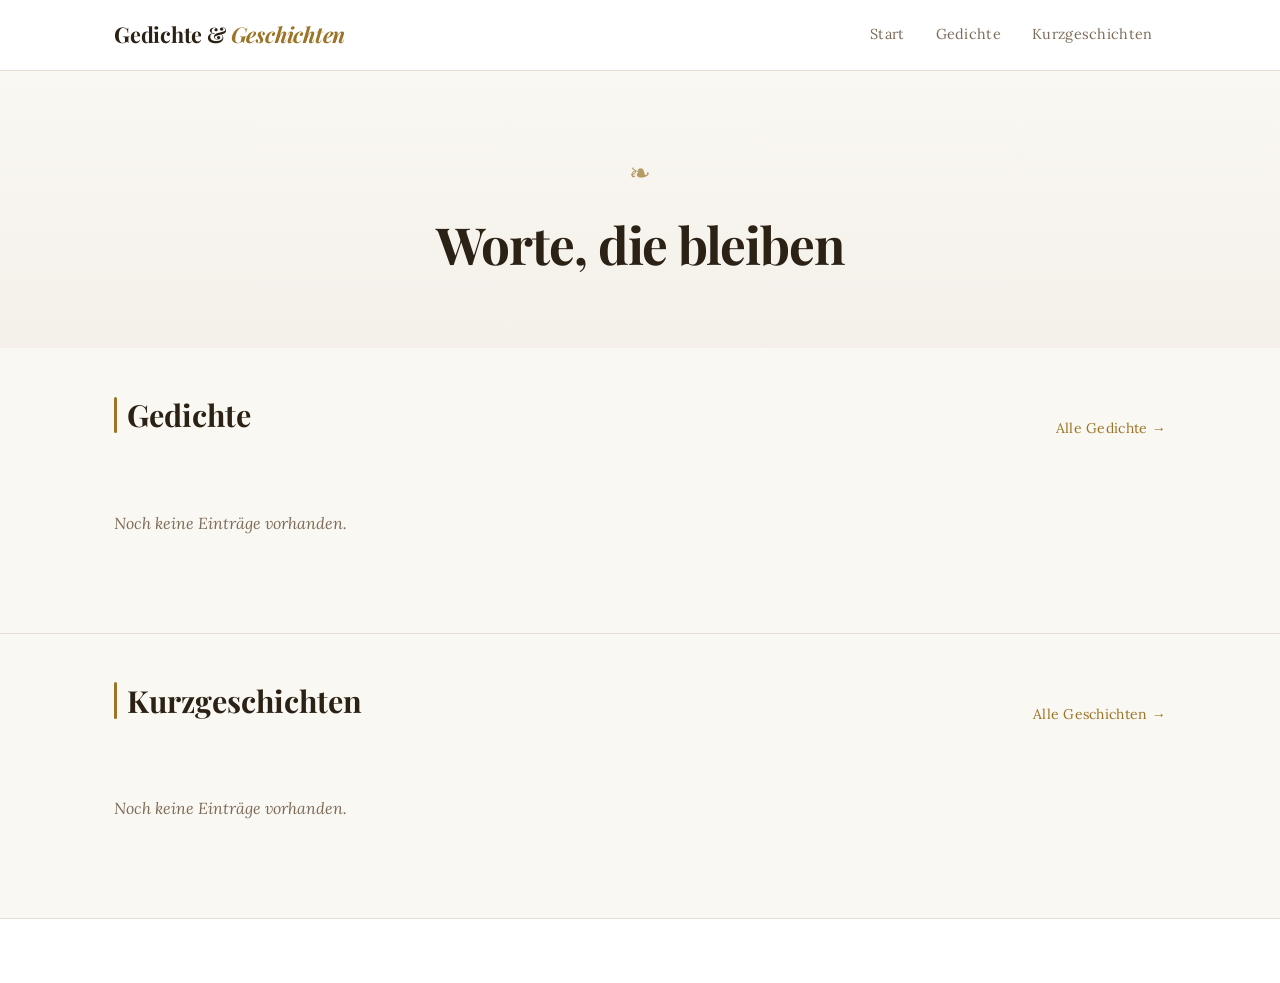
<file: index.html>
<!DOCTYPE html>
<html lang="de">
<head>
  <meta charset="UTF-8" />
  <meta name="viewport" content="width=device-width, initial-scale=1.0" />
  <title>Gedichte &amp; Geschichten</title>
  <meta name="description" content="Gedichte und Kurzgeschichten — persönliche Texte voller Stimmung und Gefühl." />
  <link rel="preconnect" href="https://fonts.googleapis.com" />
  <link rel="preconnect" href="https://fonts.gstatic.com" crossorigin />
  <link href="https://fonts.googleapis.com/css2?family=Playfair+Display:ital,wght@0,700;1,400&family=Lora:ital,wght@0,400;0,600;1,400&display=swap" rel="stylesheet" />
  <link rel="stylesheet" href="style.css" />
</head>
<body data-page="home">

  <!-- ── Header ────────────────────────────────────────────── -->
  <header class="site-header">
    <div class="container header-inner">
      <a href="/" class="site-logo">Gedichte &amp; <span>Geschichten</span></a>
      <nav class="site-nav" aria-label="Hauptnavigation">
        <a href="/">Start</a>
        <a href="/gedichte">Gedichte</a>
        <a href="/kurzgeschichten">Kurzgeschichten</a>
      </nav>
    </div>
  </header>

  <!-- ── Main ──────────────────────────────────────────────── -->
  <main>

    <!-- Hero -->
    <section class="hero">
      <span class="hero-ornament" aria-hidden="true">❧</span>
      <h1>Worte, die bleiben</h1>
    </section>

    <!-- Gedichte section -->
    <section class="section" aria-labelledby="heading-gedichte">
      <div class="container">
        <div class="section-header">
          <h2 class="section-title" id="heading-gedichte">Gedichte</h2>
          <a href="/gedichte" class="section-link">Alle Gedichte →</a>
        </div>
        <div class="card-grid" id="gedichte-grid">
          <p class="loading-msg">Wird geladen …</p>
        </div>
      </div>
    </section>

    <!-- Kurzgeschichten section -->
    <section class="section" aria-labelledby="heading-geschichten">
      <div class="container">
        <div class="section-header">
          <h2 class="section-title" id="heading-geschichten">Kurzgeschichten</h2>
          <a href="/kurzgeschichten" class="section-link">Alle Geschichten →</a>
        </div>
        <div class="card-grid" id="kurzgeschichten-grid">
          <p class="loading-msg">Wird geladen …</p>
        </div>
      </div>
    </section>

  </main>

  <!-- ── Footer ────────────────────────────────────────────── -->
  <footer class="site-footer">
    <div class="container">
    </div>
  </footer>

  <script src="main.js"></script>
</body>
</html>
</file>
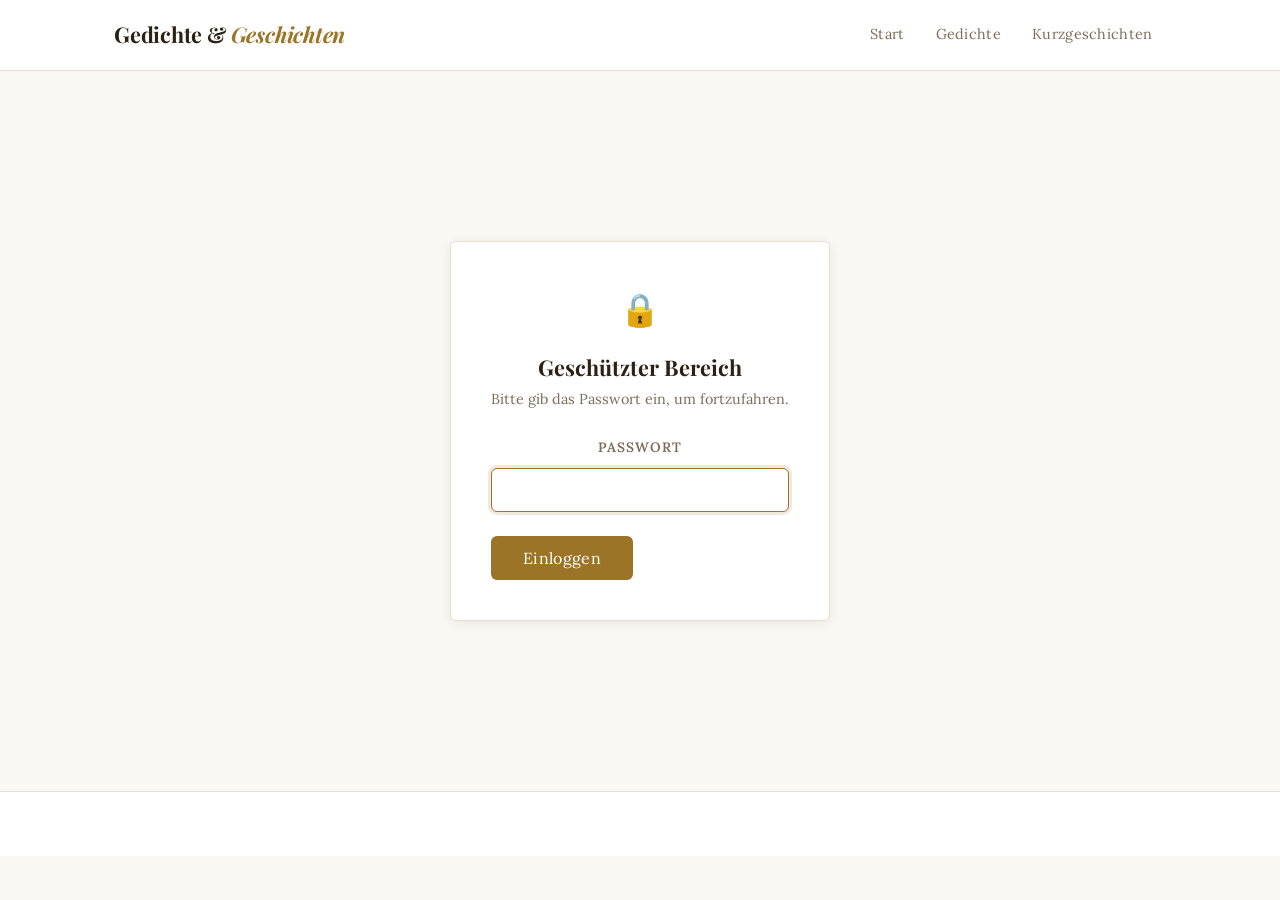
<file: admin.html>
<!DOCTYPE html>
<html lang="de">
<head>
  <meta charset="UTF-8" />
  <meta name="viewport" content="width=device-width, initial-scale=1.0" />
  <title>Neuen Text einreichen</title>
  <meta name="robots" content="noindex, nofollow" />
  <link rel="preconnect" href="https://fonts.googleapis.com" />
  <link rel="preconnect" href="https://fonts.gstatic.com" crossorigin />
  <link href="https://fonts.googleapis.com/css2?family=Playfair+Display:ital,wght@0,700;1,400&family=Lora:ital,wght@0,400;0,600;1,400&display=swap" rel="stylesheet" />
  <link rel="stylesheet" href="style.css" />
</head>
<body data-page="admin">

  <!-- ── Header ────────────────────────────────────────────── -->
  <header class="site-header">
    <div class="container header-inner">
      <a href="/" class="site-logo">Gedichte &amp; <span>Geschichten</span></a>
      <nav class="site-nav" aria-label="Hauptnavigation">
        <a href="/">Start</a>
        <a href="/gedichte">Gedichte</a>
        <a href="/kurzgeschichten">Kurzgeschichten</a>
      </nav>
    </div>
  </header>

  <!-- ── Password lock screen ──────────────────────────────── -->
  <div class="admin-lock" id="lock-screen">
    <div class="lock-box">
      <div class="lock-icon" aria-hidden="true">🔒</div>
      <h2>Geschützter Bereich</h2>
      <p>Bitte gib das Passwort ein, um fortzufahren.</p>
      <form id="pw-form" onsubmit="checkPassword(event)">
        <div class="form-group">
          <label for="pw-input">Passwort</label>
          <input
            type="password"
            id="pw-input"
            name="password"
            autocomplete="current-password"
            required
            autofocus
          />
        </div>
        <p class="pw-error" id="pw-error">Falsches Passwort. Bitte versuche es erneut.</p>
        <div class="form-actions">
          <button type="submit" class="btn-primary">Einloggen</button>
        </div>
      </form>
    </div>
  </div>

  <!-- ── Admin form (hidden until unlocked) ────────────────── -->
  <main class="admin-content" id="admin-content" style="display:none">
    <div class="container" style="max-width: 720px;">

      <h1>Neuen Text einreichen</h1>
      <p>Fülle das Formular aus und klicke auf „Veröffentlichen". Der Text erscheint dann sofort auf der Website.</p>

      <form id="submission-form">

        <div class="form-group">
          <label for="field-title">Titel *</label>
          <input
            type="text"
            id="field-title"
            name="titel"
            required
            placeholder="z. B. Herbstabend"
          />
        </div>

        <div class="form-group">
          <label for="field-category">Kategorie *</label>
          <select id="field-category" name="kategorie" required>
            <option value="" disabled selected>Bitte wählen …</option>
            <option value="Gedicht">Gedicht</option>
            <option value="Kurzgeschichte">Kurzgeschichte</option>
          </select>
        </div>

        <div class="form-group">
          <label for="field-date">Datum</label>
          <input
            type="date"
            id="field-date"
            name="datum"
          />
          <span class="form-hint">Leer lassen = heutiges Datum</span>
        </div>

        <div class="form-group">
          <label for="field-snippet">Kurzvorschau *</label>
          <input
            type="text"
            id="field-snippet"
            name="kurzvorschau"
            required
            placeholder="Ein bis zwei Sätze als Vorschau …"
            maxlength="200"
          />
          <span class="form-hint">Wird auf der Startseite als Vorschautext angezeigt.</span>
        </div>

        <div class="form-group">
          <label for="field-text">Vollständiger Text *</label>
          <textarea
            id="field-text"
            name="text"
            required
            placeholder="Hier den vollständigen Text eingeben …&#10;&#10;Für Gedichte: jede Zeile einzeln, Strophen durch eine Leerzeile trennen.&#10;Für Prosa: Absätze durch eine Leerzeile trennen."
          ></textarea>
          <span class="form-hint">Zeilenumbrüche und Leerzeilen werden beibehalten.</span>
        </div>

        <div class="form-actions">
          <button type="submit" class="btn-primary" id="submit-btn">✦ Veröffentlichen</button>
          <button type="button" class="btn-secondary" onclick="resetForm()">Zurücksetzen</button>
        </div>

        <div class="form-success" id="form-success">
          <strong>Veröffentlicht!</strong> Der Text ist jetzt auf der Website. Es kann bis zu einer Minute dauern, bis er sichtbar ist. 🌿
        </div>

        <div class="form-error" id="form-error" style="display:none; background:#fdf0f0; border:1px solid #e8b4b4; border-radius:6px; padding:1rem 1.25rem; margin-top:1.5rem; color:#8b2020; font-size:0.95rem;">
          Fehler beim Veröffentlichen. Bitte versuche es erneut.
        </div>

      </form>

      <hr style="margin: 3rem 0; border: none; border-top: 1px solid var(--border);" />

      <details style="color: var(--muted); font-size: 0.875rem; line-height: 1.7;">
        <summary style="cursor: pointer; font-weight: 600; color: var(--accent); margin-bottom: 0.75rem;">
          Tipps zum Ausfüllen
        </summary>
        <p style="margin-bottom: 0.75rem;">
          <strong>Für Gedichte:</strong> Trenne Strophen durch eine Leerzeile. Jede Verszeile kommt in eine eigene Zeile.<br />
          <strong>Für Prosa:</strong> Absätze ebenfalls durch eine Leerzeile trennen.
        </p>
        <p>
          <strong>Kurzvorschau:</strong> Ein bis zwei Sätze, die neugierig machen — dieser Text erscheint auf der Startseite als Vorschau.
        </p>
      </details>

    </div>
  </main>

  <!-- ── Footer ────────────────────────────────────────────── -->
  <footer class="site-footer">
    <div class="container"></div>
  </footer>

  <script>
    const PASSWORD = 'PLACEHOLDER';

    function checkPassword(e) {
      e.preventDefault();
      const input = document.getElementById('pw-input').value;
      const error = document.getElementById('pw-error');

      if (input === PASSWORD) {
        document.getElementById('lock-screen').style.display = 'none';
        document.getElementById('admin-content').style.display = 'block';
        error.style.display = 'none';
        document.getElementById('field-title').focus();
        document.getElementById('field-date').value = new Date().toISOString().split('T')[0];
      } else {
        error.style.display = 'block';
        document.getElementById('pw-input').value = '';
        document.getElementById('pw-input').focus();
      }
    }

    function resetForm() {
      document.getElementById('submission-form').reset();
      document.getElementById('form-success').style.display = 'none';
      document.getElementById('form-error').style.display = 'none';
      document.getElementById('field-date').value = new Date().toISOString().split('T')[0];
    }

    document.getElementById('submission-form').addEventListener('submit', async function (e) {
      e.preventDefault();

      const btn       = document.getElementById('submit-btn');
      const successEl = document.getElementById('form-success');
      const errorEl   = document.getElementById('form-error');

      btn.disabled    = true;
      btn.textContent = 'Wird veröffentlicht …';
      successEl.style.display = 'none';
      errorEl.style.display   = 'none';

      const data = new URLSearchParams(new FormData(this)).toString();

      try {
        const res = await fetch('/.netlify/functions/submit', {
          method:  'POST',
          headers: { 'Content-Type': 'application/x-www-form-urlencoded' },
          body:    data
        });

        if (!res.ok) throw new Error('HTTP ' + res.status);

        successEl.style.display = 'block';
        this.reset();
        document.getElementById('field-date').value = new Date().toISOString().split('T')[0];
        successEl.scrollIntoView({ behavior: 'smooth', block: 'nearest' });

      } catch (err) {
        errorEl.style.display = 'block';
        console.error(err);
      } finally {
        btn.disabled    = false;
        btn.textContent = '✦ Veröffentlichen';
      }
    });
  </script>

</body>
</html>
</file>
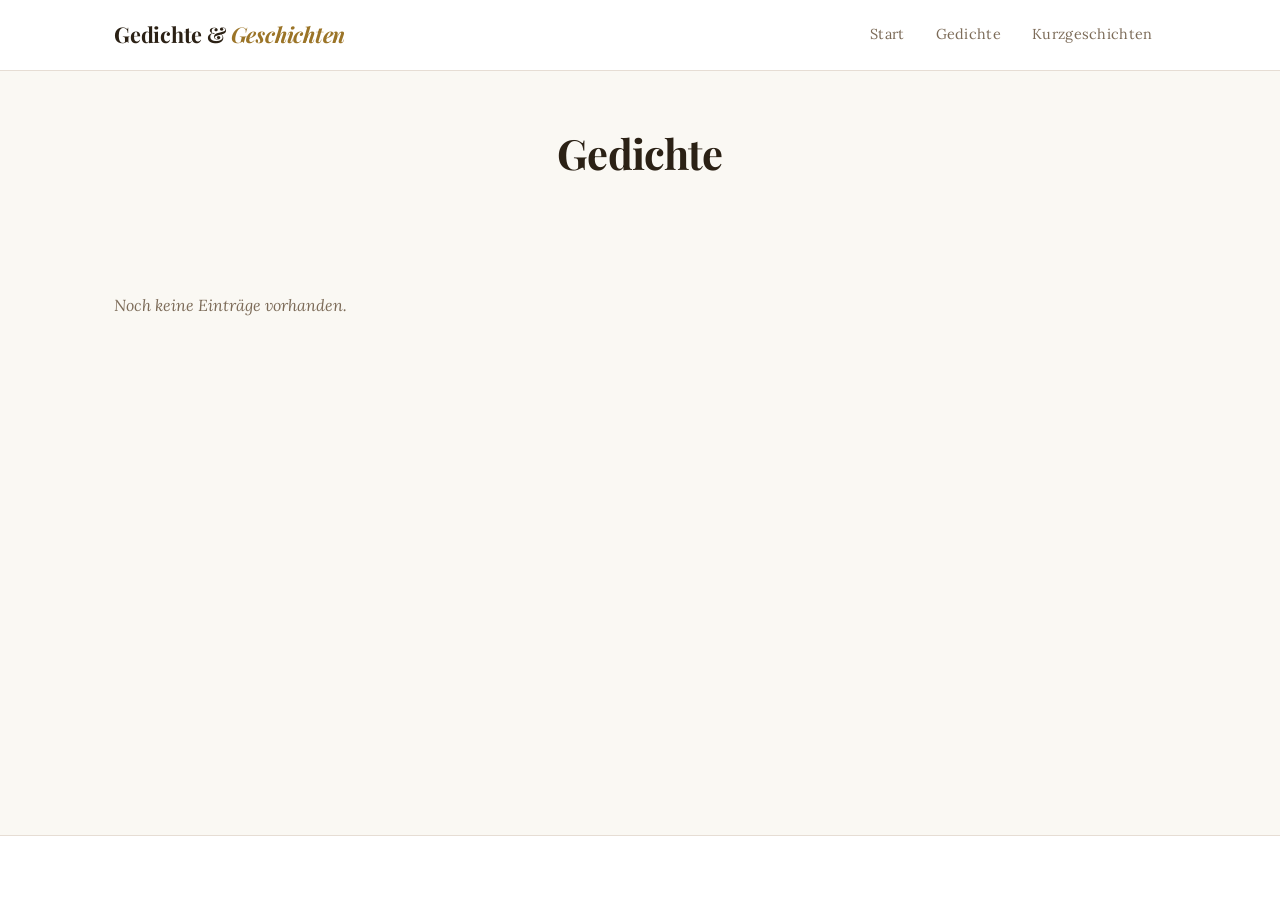
<file: gedichte.html>
<!DOCTYPE html>
<html lang="de">
<head>
  <meta charset="UTF-8" />
  <meta name="viewport" content="width=device-width, initial-scale=1.0" />
  <title>Gedichte — Gedichte &amp; Geschichten</title>
  <meta name="description" content="Alle Gedichte — persönliche Lyrik voller Stimmung und Gefühl." />
  <link rel="preconnect" href="https://fonts.googleapis.com" />
  <link rel="preconnect" href="https://fonts.gstatic.com" crossorigin />
  <link href="https://fonts.googleapis.com/css2?family=Playfair+Display:ital,wght@0,700;1,400&family=Lora:ital,wght@0,400;0,600;1,400&display=swap" rel="stylesheet" />
  <link rel="stylesheet" href="style.css" />
</head>
<body data-page="gedichte">

  <!-- ── Header ────────────────────────────────────────────── -->
  <header class="site-header">
    <div class="container header-inner">
      <a href="/" class="site-logo">Gedichte &amp; <span>Geschichten</span></a>
      <nav class="site-nav" aria-label="Hauptnavigation">
        <a href="/">Start</a>
        <a href="/gedichte">Gedichte</a>
        <a href="/kurzgeschichten">Kurzgeschichten</a>
      </nav>
    </div>
  </header>

  <!-- ── Main ──────────────────────────────────────────────── -->
  <main>

    <div class="page-hero">
      <h1>Gedichte</h1>
    </div>

    <section class="section" aria-label="Alle Gedichte">
      <div class="container">
        <div class="card-grid" id="gedichte-grid">
          <p class="loading-msg">Wird geladen …</p>
        </div>
      </div>
    </section>

  </main>

  <!-- ── Footer ────────────────────────────────────────────── -->
  <footer class="site-footer">
    <div class="container">
    </div>
  </footer>

  <script src="main.js"></script>
</body>
</html>
</file>
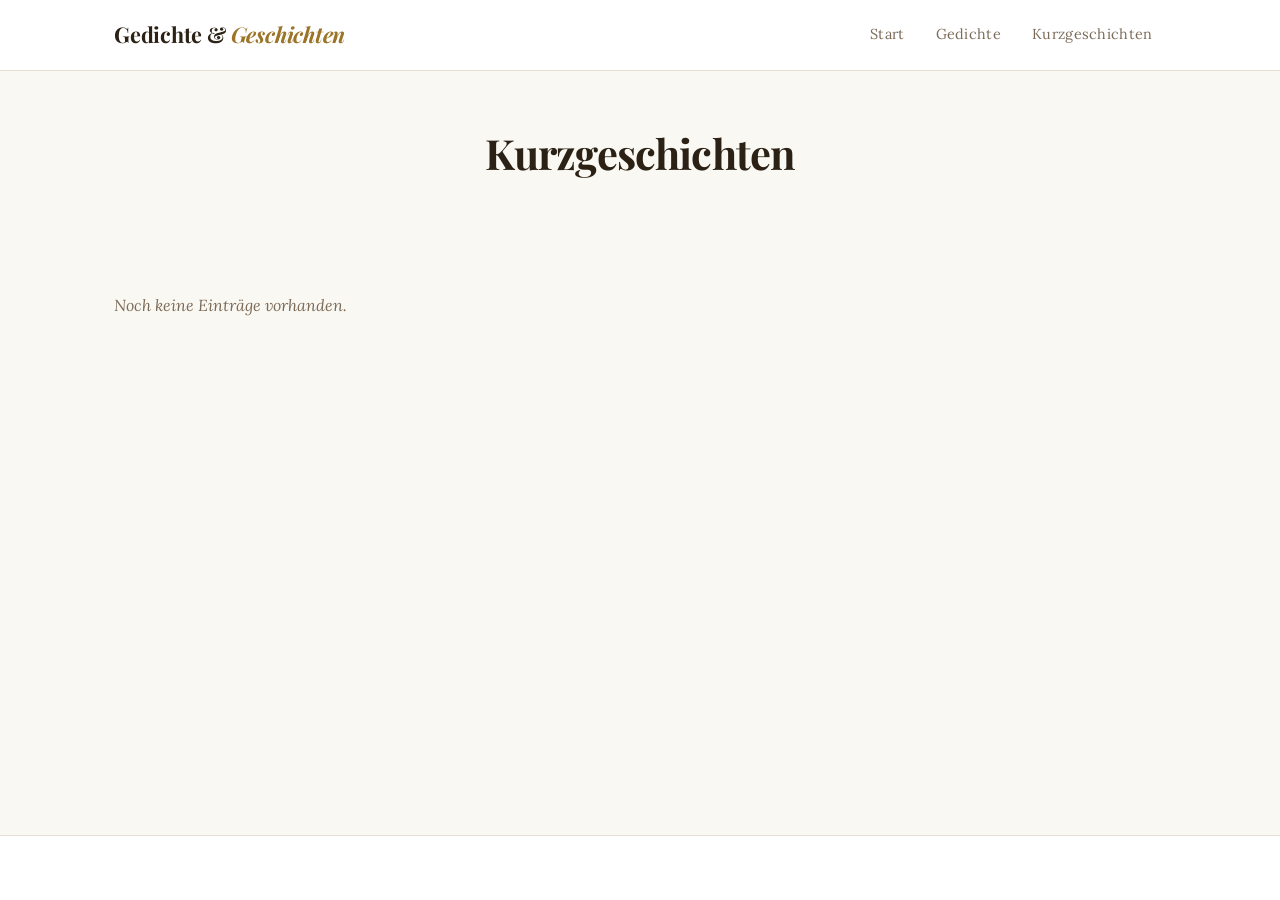
<file: kurzgeschichten.html>
<!DOCTYPE html>
<html lang="de">
<head>
  <meta charset="UTF-8" />
  <meta name="viewport" content="width=device-width, initial-scale=1.0" />
  <title>Kurzgeschichten — Gedichte &amp; Geschichten</title>
  <meta name="description" content="Alle Kurzgeschichten — kleine Erzählungen aus dem Leben." />
  <link rel="preconnect" href="https://fonts.googleapis.com" />
  <link rel="preconnect" href="https://fonts.gstatic.com" crossorigin />
  <link href="https://fonts.googleapis.com/css2?family=Playfair+Display:ital,wght@0,700;1,400&family=Lora:ital,wght@0,400;0,600;1,400&display=swap" rel="stylesheet" />
  <link rel="stylesheet" href="style.css" />
</head>
<body data-page="kurzgeschichten">

  <!-- ── Header ────────────────────────────────────────────── -->
  <header class="site-header">
    <div class="container header-inner">
      <a href="/" class="site-logo">Gedichte &amp; <span>Geschichten</span></a>
      <nav class="site-nav" aria-label="Hauptnavigation">
        <a href="/">Start</a>
        <a href="/gedichte">Gedichte</a>
        <a href="/kurzgeschichten">Kurzgeschichten</a>
      </nav>
    </div>
  </header>

  <!-- ── Main ──────────────────────────────────────────────── -->
  <main>

    <div class="page-hero">
      <h1>Kurzgeschichten</h1>
    </div>

    <section class="section" aria-label="Alle Kurzgeschichten">
      <div class="container">
        <div class="card-grid" id="kurzgeschichten-grid">
          <p class="loading-msg">Wird geladen …</p>
        </div>
      </div>
    </section>

  </main>

  <!-- ── Footer ────────────────────────────────────────────── -->
  <footer class="site-footer">
    <div class="container">
    </div>
  </footer>

  <script src="main.js"></script>
</body>
</html>
</file>
<file: style.css>
/* ── Variables ──────────────────────────────────────────────── */
:root {
  --bg:          #FAF8F3;
  --surface:     #FFFFFF;
  --text:        #2B2115;
  --muted:       #7C6B58;
  --accent:      #9B7427;
  --accent-dark: #7A5C1E;
  --border:      #E6DDD4;
  --card-bg:     #FFFEFB;
  --shadow:      0 2px 12px rgba(43, 33, 21, 0.08);
  --shadow-hover:0 6px 24px rgba(43, 33, 21, 0.14);
  --radius:      6px;
  --max-w:       1100px;
  --transition:  0.22s ease;
}

/* ── Reset ──────────────────────────────────────────────────── */
*, *::before, *::after { box-sizing: border-box; margin: 0; padding: 0; }
html { font-size: 16px; scroll-behavior: smooth; }

body {
  background: var(--bg);
  color: var(--text);
  font-family: 'Lora', Georgia, 'Times New Roman', serif;
  line-height: 1.75;
  min-height: 100vh;
  display: flex;
  flex-direction: column;
}

img { display: block; max-width: 100%; }
a  { color: var(--accent); text-decoration: none; }
a:hover { color: var(--accent-dark); text-decoration: underline; }

/* ── Typography ─────────────────────────────────────────────── */
h1, h2, h3, h4 {
  font-family: 'Playfair Display', Georgia, 'Times New Roman', serif;
  font-weight: 700;
  line-height: 1.25;
  color: var(--text);
}

/* ── Layout helpers ─────────────────────────────────────────── */
.container {
  width: 100%;
  max-width: var(--max-w);
  margin: 0 auto;
  padding: 0 1.5rem;
}

main { flex: 1; }

/* ── Header / Navigation ────────────────────────────────────── */
.site-header {
  background: var(--surface);
  border-bottom: 1px solid var(--border);
  position: sticky;
  top: 0;
  z-index: 100;
}

.header-inner {
  display: flex;
  align-items: center;
  justify-content: space-between;
  height: 70px;
  gap: 1rem;
}

.site-logo {
  font-family: 'Playfair Display', serif;
  font-size: 1.35rem;
  font-weight: 700;
  color: var(--text);
  text-decoration: none;
  letter-spacing: -0.01em;
  white-space: nowrap;
}

.site-logo:hover { color: var(--accent); text-decoration: none; }

.site-logo span {
  color: var(--accent);
  font-style: italic;
}

.site-nav {
  display: flex;
  align-items: center;
  gap: 0.25rem;
}

.site-nav a {
  font-family: 'Lora', serif;
  font-size: 0.9rem;
  color: var(--muted);
  text-decoration: none;
  padding: 0.45rem 0.85rem;
  border-radius: var(--radius);
  transition: color var(--transition), background var(--transition);
  letter-spacing: 0.02em;
}

.site-nav a:hover,
.site-nav a[aria-current="page"] {
  color: var(--accent);
  background: rgba(155, 116, 39, 0.08);
  text-decoration: none;
}

/* ── Hero ───────────────────────────────────────────────────── */
.hero {
  text-align: center;
  padding: 5rem 1.5rem 3.5rem;
  background: linear-gradient(180deg, rgba(255,253,245,0) 0%, rgba(230,221,212,0.3) 100%);
}

.hero-ornament {
  font-size: 1.6rem;
  color: var(--accent);
  margin-bottom: 1rem;
  display: block;
  opacity: 0.7;
}

.hero h1 {
  font-size: clamp(2rem, 5vw, 3.2rem);
  margin-bottom: 1rem;
  letter-spacing: -0.02em;
}

.hero p {
  font-size: 1.1rem;
  color: var(--muted);
  max-width: 520px;
  margin: 0 auto;
  font-style: italic;
}

/* ── Page hero (subpages) ───────────────────────────────────── */
.page-hero {
  padding: 3.5rem 1.5rem 2rem;
  text-align: center;
}

.page-hero h1 {
  font-size: clamp(1.75rem, 4vw, 2.6rem);
  letter-spacing: -0.02em;
}

.page-hero p {
  color: var(--muted);
  font-style: italic;
  margin-top: 0.5rem;
}

/* ── Section ────────────────────────────────────────────────── */
.section {
  padding: 3rem 0 4rem;
}

.section + .section {
  border-top: 1px solid var(--border);
}

.section-header {
  display: flex;
  align-items: baseline;
  justify-content: space-between;
  margin-bottom: 2.25rem;
  gap: 1rem;
}

.section-title {
  font-size: clamp(1.4rem, 3vw, 1.9rem);
  display: flex;
  align-items: center;
  gap: 0.6rem;
}

.section-title::before {
  content: '';
  display: inline-block;
  width: 3px;
  height: 1.2em;
  background: var(--accent);
  border-radius: 2px;
  flex-shrink: 0;
}

.section-link {
  font-size: 0.875rem;
  color: var(--accent);
  white-space: nowrap;
  letter-spacing: 0.02em;
}

/* ── Card Grid ──────────────────────────────────────────────── */
.card-grid {
  display: grid;
  grid-template-columns: repeat(auto-fill, minmax(300px, 1fr));
  gap: 1.5rem;
}

.loading-msg,
.empty-msg,
.error-msg {
  color: var(--muted);
  font-style: italic;
  padding: 2rem 0;
  grid-column: 1 / -1;
}

/* ── Card ───────────────────────────────────────────────────── */
.card {
  background: var(--card-bg);
  border: 1px solid var(--border);
  border-radius: var(--radius);
  box-shadow: var(--shadow);
  cursor: pointer;
  transition: box-shadow var(--transition), transform var(--transition), border-color var(--transition);
  display: flex;
  flex-direction: column;
}

.card:hover {
  box-shadow: var(--shadow-hover);
  transform: translateY(-3px);
  border-color: rgba(155, 116, 39, 0.3);
}

.card:focus-visible {
  outline: 2px solid var(--accent);
  outline-offset: 2px;
}

.card-inner {
  padding: 1.6rem 1.75rem 1.4rem;
  display: flex;
  flex-direction: column;
  flex: 1;
}

.card-label {
  font-size: 0.7rem;
  font-family: 'Lora', serif;
  text-transform: uppercase;
  letter-spacing: 0.1em;
  color: var(--accent);
  margin-bottom: 0.7rem;
  font-weight: 600;
}

.card-title {
  font-size: 1.2rem;
  margin-bottom: 0.4rem;
  letter-spacing: -0.01em;
}

.card-date {
  font-size: 0.8rem;
  color: var(--muted);
  margin-bottom: 0.9rem;
  display: block;
}

.card-snippet {
  font-size: 0.93rem;
  color: var(--muted);
  line-height: 1.65;
  flex: 1;
  display: -webkit-box;
  -webkit-line-clamp: 3;
  -webkit-box-orient: vertical;
  overflow: hidden;
}

.btn-read {
  margin-top: 1.2rem;
  align-self: flex-start;
  background: none;
  border: 1px solid var(--accent);
  color: var(--accent);
  font-family: 'Lora', serif;
  font-size: 0.82rem;
  letter-spacing: 0.05em;
  padding: 0.4rem 1rem;
  border-radius: 2rem;
  cursor: pointer;
  transition: background var(--transition), color var(--transition);
}

.btn-read:hover {
  background: var(--accent);
  color: #fff;
}

/* ── Modal ──────────────────────────────────────────────────── */
#modal-overlay {
  display: none;
  position: fixed;
  inset: 0;
  background: rgba(43, 33, 21, 0.55);
  backdrop-filter: blur(3px);
  z-index: 1000;
  padding: 1.5rem;
  overflow-y: auto;
}

#modal-overlay.active {
  display: flex;
  align-items: flex-start;
  justify-content: center;
}

.modal {
  background: var(--surface);
  border-radius: var(--radius);
  max-width: 680px;
  width: 100%;
  padding: 3rem 3.5rem;
  position: relative;
  margin: auto;
  animation: modal-in 0.2s ease;
}

@keyframes modal-in {
  from { opacity: 0; transform: translateY(12px); }
  to   { opacity: 1; transform: translateY(0); }
}

.modal-close {
  position: absolute;
  top: 1.2rem;
  right: 1.2rem;
  background: none;
  border: none;
  font-size: 1.1rem;
  color: var(--muted);
  cursor: pointer;
  width: 32px;
  height: 32px;
  display: flex;
  align-items: center;
  justify-content: center;
  border-radius: 50%;
  transition: background var(--transition), color var(--transition);
  line-height: 1;
}

.modal-close:hover { background: var(--border); color: var(--text); }

.modal-label {
  font-size: 0.7rem;
  text-transform: uppercase;
  letter-spacing: 0.1em;
  color: var(--accent);
  font-weight: 600;
  margin-bottom: 0.75rem;
}

.modal-title {
  font-size: clamp(1.5rem, 4vw, 2rem);
  margin-bottom: 0.4rem;
  letter-spacing: -0.02em;
}

.modal-date {
  display: block;
  font-size: 0.85rem;
  color: var(--muted);
  margin-bottom: 2rem;
  padding-bottom: 1.5rem;
  border-bottom: 1px solid var(--border);
}

.modal-text {
  font-size: 1.05rem;
  color: var(--text);
  line-height: 1.85;
}

.modal-text--poem {
  white-space: pre-line;
  font-style: italic;
  line-height: 2;
}

.modal-text--prose {
  white-space: pre-line;
}

/* ── Admin page ─────────────────────────────────────────────── */
.admin-lock {
  min-height: 80vh;
  display: flex;
  align-items: center;
  justify-content: center;
  padding: 2rem;
}

.lock-box {
  background: var(--surface);
  border: 1px solid var(--border);
  border-radius: var(--radius);
  padding: 2.5rem;
  max-width: 380px;
  width: 100%;
  text-align: center;
  box-shadow: var(--shadow);
}

.lock-icon {
  font-size: 2rem;
  margin-bottom: 1rem;
  color: var(--accent);
}

.lock-box h2 {
  font-size: 1.35rem;
  margin-bottom: 0.4rem;
}

.lock-box p {
  color: var(--muted);
  font-size: 0.9rem;
  margin-bottom: 1.5rem;
}

.admin-content {
  padding: 3rem 0 5rem;
}

.admin-content h1 {
  font-size: clamp(1.5rem, 3vw, 2rem);
  margin-bottom: 0.4rem;
}

.admin-content > .container > p {
  color: var(--muted);
  font-style: italic;
  margin-bottom: 2.5rem;
  padding-bottom: 2rem;
  border-bottom: 1px solid var(--border);
}

/* ── Forms ──────────────────────────────────────────────────── */
.form-group {
  margin-bottom: 1.5rem;
}

.form-group label {
  display: block;
  font-size: 0.85rem;
  font-weight: 600;
  color: var(--muted);
  text-transform: uppercase;
  letter-spacing: 0.07em;
  margin-bottom: 0.5rem;
}

.form-group input,
.form-group select,
.form-group textarea {
  width: 100%;
  padding: 0.7rem 0.9rem;
  border: 1px solid var(--border);
  border-radius: var(--radius);
  background: var(--surface);
  color: var(--text);
  font-family: 'Lora', serif;
  font-size: 1rem;
  transition: border-color var(--transition), box-shadow var(--transition);
}

.form-group input:focus,
.form-group select:focus,
.form-group textarea:focus {
  outline: none;
  border-color: var(--accent);
  box-shadow: 0 0 0 3px rgba(155, 116, 39, 0.15);
}

.form-group textarea {
  min-height: 280px;
  resize: vertical;
  line-height: 1.7;
}

.form-hint {
  display: block;
  font-size: 0.8rem;
  color: var(--muted);
  margin-top: 0.4rem;
  font-style: italic;
}

.btn-primary {
  background: var(--accent);
  color: #fff;
  border: none;
  font-family: 'Lora', serif;
  font-size: 1rem;
  padding: 0.75rem 2rem;
  border-radius: var(--radius);
  cursor: pointer;
  transition: background var(--transition);
  letter-spacing: 0.02em;
}

.btn-primary:hover { background: var(--accent-dark); }

.btn-secondary {
  background: var(--card-bg);
  color: var(--accent);
  border: 1px solid var(--accent);
  font-family: 'Lora', serif;
  font-size: 1rem;
  padding: 0.7rem 1.5rem;
  border-radius: var(--radius);
  cursor: pointer;
  transition: background var(--transition), color var(--transition);
  letter-spacing: 0.02em;
}

.btn-secondary:hover { background: var(--accent); color: #fff; }

.form-actions {
  display: flex;
  gap: 1rem;
  align-items: center;
  flex-wrap: wrap;
  margin-top: 0.5rem;
}

.form-success {
  display: none;
  background: #f0faf0;
  border: 1px solid #b6deb6;
  border-radius: var(--radius);
  padding: 1.25rem 1.5rem;
  color: #2a5a2a;
  margin-top: 1.5rem;
  font-size: 0.95rem;
}

.pw-error {
  color: #c0392b;
  font-size: 0.85rem;
  margin-top: 0.5rem;
  display: none;
}

/* ── Footer ─────────────────────────────────────────────────── */
.site-footer {
  background: var(--surface);
  border-top: 1px solid var(--border);
  padding: 2rem 1.5rem;
  text-align: center;
}

.site-footer p {
  color: var(--muted);
  font-size: 0.85rem;
}

/* ── Divider ornament ───────────────────────────────────────── */
.ornament {
  text-align: center;
  color: var(--accent);
  opacity: 0.5;
  font-size: 1.2rem;
  margin: 1rem 0;
  letter-spacing: 0.4em;
  user-select: none;
}

/* ── Responsive ─────────────────────────────────────────────── */
@media (max-width: 680px) {
  .header-inner { height: auto; padding: 1rem 0; flex-direction: column; gap: 0.75rem; }
  .site-nav { gap: 0; }
  .hero { padding: 3rem 1.5rem 2rem; }
  .modal { padding: 2rem 1.5rem; }
  .section-header { flex-direction: column; gap: 0.5rem; }
  .card-grid { grid-template-columns: 1fr; }
}
</file>
